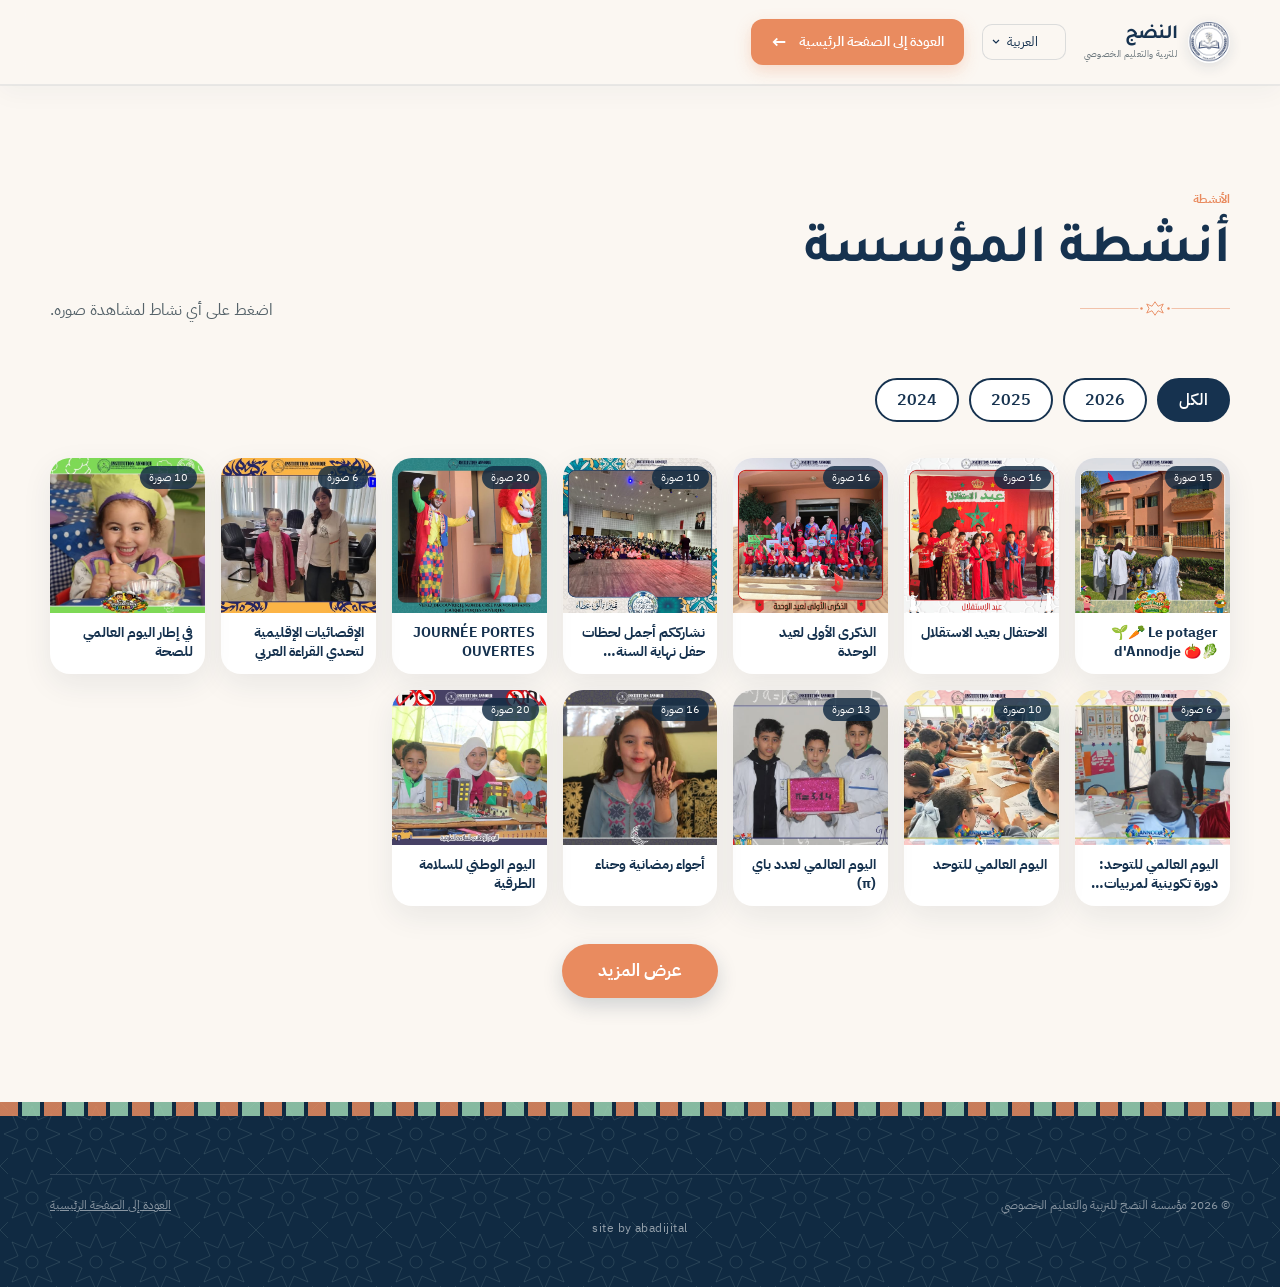
<file: activities.html>
<!doctype html>
<html lang="ar" dir="rtl">
  <head>
    <meta charset="UTF-8" />
    <meta name="viewport" content="width=device-width, initial-scale=1.0" />
    <meta name="theme-color" content="#16324f" />
    <meta name="description" content="جميع أنشطة مؤسسة النضج بالصور." />
    <title>أنشطة المؤسسة | مؤسسة النضج</title>
    <link rel="preconnect" href="https://fonts.googleapis.com" />
    <link rel="preconnect" href="https://fonts.gstatic.com" crossorigin />
    <link href="https://fonts.googleapis.com/css2?family=IBM+Plex+Sans+Arabic:wght@400;500;600;700&family=Tajawal:wght@400;500;700;800&display=swap" rel="stylesheet" />
    <link rel="stylesheet" href="/styles.css?v=9" />
    <link rel="stylesheet" href="/polish.css?v=9" />
  </head>
  <body>
    <header class="site-header" id="top">
      <div class="container nav-wrap">
        <a class="brand" href="/" aria-label="العودة إلى الصفحة الرئيسية">
          <img class="brand-logo" src="/1-logo.jpg?v=1" alt="شعار مؤسسة النضج للتربية والتعليم الخصوصي" />
          <span class="brand-copy"><strong>النضج</strong><small>للتربية والتعليم الخصوصي</small></span>
        </a>
        <select class="language-switcher" id="language-switcher" aria-label="اختيار اللغة"><option value="ar">العربية</option><option value="fr">Français</option><option value="en">English</option></select>
        <a class="nav-cta" href="/">العودة إلى الصفحة الرئيسية <span aria-hidden="true">←</span></a>
      </div>
    </header>
    <main>
      <section class="activities section-space activities--page" id="activities" aria-labelledby="activities-title">
        <div class="container">
          <div class="section-heading">
            <div><p class="overline">الأنشطة</p><h2 id="activities-title">أنشطة المؤسسة</h2></div>
            <p>اضغط على أي نشاط لمشاهدة صوره.</p>
          </div>
          <div class="activity-cards" id="activity-cards"></div>
        </div>
      </section>
    </main>
    <footer class="site-footer"><div class="container footer-bottom"><span>© 2026 مؤسسة النضج للتربية والتعليم الخصوصي</span><a href="/">العودة إلى الصفحة الرئيسية</a></div><div class="footer-credit" dir="ltr" style="text-align:center;font-size:.72rem;opacity:.55;letter-spacing:.04em;padding:.2rem 0 1.2rem">site by abadijital</div></footer>
    <div class="lightbox" id="lightbox" role="dialog" aria-modal="true" aria-label="معرض صور الأنشطة" hidden>
      <button class="lightbox__close" type="button" aria-label="إغلاق">×</button>
      <button class="lightbox__nav lightbox__nav--next" type="button" aria-label="الصورة التالية">‹</button>
      <figure><strong id="lightbox-title" class="lightbox__title" dir="auto"></strong><img id="lightbox-img" alt="" /><video id="lightbox-video" controls playsinline preload="metadata" hidden></video><figcaption id="lightbox-cap"></figcaption></figure>
      <button class="lightbox__nav lightbox__nav--prev" type="button" aria-label="الصورة السابقة">›</button>
    </div>
    <script src="/i18n-dict.js?v=20"></script>
    <script src="/i18n.js?v=1"></script>
    <script src="/activities-manual.js?v=1"></script>
    <script src="/activities-fb.js?v=1"></script>
    <script src="/activities.js?v=2"></script>
  </body>
</html>
</file>
<file: styles.css>
:root {
  --navy: #16324f;
  --navy-deep: #102a42;
  --ink: #1e2931;
  --muted: #6f7a7f;
  --paper: #fbf7f2;
  --paper-deep: #f2ece3;
  --mint: #ccebd8;
  --mint-deep: #9cd3b1;
  --orange: #e98b5f;
  --orange-soft: #f4cfba;
  --yellow: #e8bc59;
  --white: #ffffff;
  --line: rgba(22, 50, 79, .13);
  --shadow: 0 18px 50px rgba(22, 50, 79, .12);
  --radius-lg: 28px;
  --radius-md: 18px;
  --radius-sm: 10px;
  --container: 1180px;
}

* { box-sizing: border-box; }
html { scroll-behavior: smooth; }
body { margin: 0; color: var(--ink); background: var(--paper); font-family: "IBM Plex Sans Arabic", sans-serif; font-size: 16px; line-height: 1.75; overflow-x: hidden; }
a { color: inherit; text-decoration: none; }
button, input, textarea, select { font: inherit; }
button { cursor: pointer; }
.container { width: min(calc(100% - 64px), var(--container)); margin: 0 auto; }
.sr-only { position: absolute; width: 1px; height: 1px; padding: 0; margin: -1px; overflow: hidden; clip: rect(0,0,0,0); white-space: nowrap; border: 0; }

.announcement { background: var(--navy); color: rgba(255,255,255,.82); font-size: 12px; letter-spacing: .01em; }
.announcement__inner { display: flex; align-items: center; justify-content: center; gap: 10px; min-height: 36px; }
.announcement p { margin: 0; }
.announcement strong { color: var(--mint); font-weight: 600; }
.announcement a { color: var(--white); text-decoration: underline; text-underline-offset: 3px; margin-right: 10px; }
.announcement__dot { width: 6px; height: 6px; background: var(--orange); border-radius: 50%; animation: pulse 2s infinite; }

.site-header { position: relative; z-index: 20; background: rgba(251,247,242,.84); backdrop-filter: blur(12px); border-bottom: 1px solid rgba(22,50,79,.08); }
.nav-wrap { min-height: 84px; display: flex; align-items: center; gap: 34px; }
.brand { display: inline-flex; align-items: center; gap: 11px; direction: rtl; }
.brand-logo { width: 42px; height: 42px; object-fit: contain; border-radius: 50%; background: #fff; padding: 2px; box-shadow: 0 4px 14px rgba(22,50,79,.12); }
.brand--footer .brand-logo { width: 54px; height: 54px; padding: 3px; }
.brand-mark { width: 36px; height: 36px; background: var(--navy); border-radius: 11px 11px 11px 3px; display: inline-flex; align-items: flex-end; justify-content: center; gap: 3px; padding-bottom: 9px; transform: rotate(-5deg); }
.brand-mark span { display: block; width: 4px; border-radius: 4px; background: var(--mint); }
.brand-mark span:nth-child(1) { height: 9px; opacity: .75; }.brand-mark span:nth-child(2) { height: 16px; }.brand-mark span:nth-child(3) { height: 12px; background: var(--orange); }
.brand-copy { display: flex; flex-direction: column; line-height: 1.1; }.brand-copy strong { font-family: Tajawal, sans-serif; font-size: 20px; letter-spacing: -.04em; color: var(--navy); }.brand-copy small { color: var(--muted); font-size: 9px; letter-spacing: .04em; margin-top: 4px; }
.main-nav { display: flex; align-items: center; gap: 28px; margin-right: auto; font-size: 14px; color: #667078; }.main-nav a { position: relative; padding: 29px 0 26px; transition: color .2s; }.main-nav a::after { content: ""; position: absolute; bottom: 19px; right: 0; left: 100%; height: 2px; border-radius: 2px; background: var(--orange); transition: left .25s; }.main-nav a:hover, .main-nav a.active { color: var(--navy); }.main-nav a:hover::after, .main-nav a.active::after { left: 0; }
.nav-cta { display: inline-flex; align-items: center; gap: 12px; background: var(--orange); color: #fff; padding: 10px 17px; border-radius: 8px; font-size: 13px; transition: transform .2s, background .2s; }.nav-cta:hover { transform: translateY(-2px); background: #dc794e; }.nav-cta span, .button span, .arrow-link span { font-size: 18px; line-height: 1; }
.menu-toggle { display: none; border: 0; background: none; padding: 8px; }.menu-toggle span:not(.sr-only) { display: block; width: 22px; height: 2px; background: var(--navy); margin: 4px; border-radius: 4px; }

.hero { position: relative; min-height: 650px; overflow: hidden; background: var(--paper); }.section-grid { background-image: linear-gradient(90deg, rgba(22,50,79,.025) 1px, transparent 1px), linear-gradient(rgba(22,50,79,.025) 1px, transparent 1px); background-size: 74px 74px; }
.hero__layout { min-height: 650px; display: grid; grid-template-columns: .88fr 1.12fr; align-items: center; gap: 7%; direction: ltr; }.hero__content { direction: rtl; padding: 72px 0 82px; }.eyebrow, .overline { color: var(--orange); font-size: 12px; font-weight: 700; letter-spacing: .08em; }.eyebrow { display: flex; align-items: center; gap: 10px; margin-bottom: 19px; }.eyebrow-line { width: 25px; height: 2px; background: var(--orange); }
h1, h2, h3, p { margin-top: 0; }.hero h1 { color: var(--navy); font-family: Tajawal, sans-serif; font-size: clamp(52px, 6vw, 86px); line-height: 1.05; letter-spacing: -.075em; margin: 0 0 22px; font-weight: 800; }.hero h1 em, h2 em { color: var(--orange); font-style: normal; }.hero__lead { color: #677177; max-width: 410px; font-size: 16px; line-height: 2; margin-bottom: 28px; }.hero__actions { display: flex; align-items: center; gap: 26px; }.button { display: inline-flex; justify-content: center; align-items: center; gap: 22px; border: 0; border-radius: 8px; padding: 14px 20px; color: white; font-size: 13px; font-weight: 600; transition: transform .2s, box-shadow .2s, background .2s; }.button:hover { transform: translateY(-3px); box-shadow: 0 8px 22px rgba(22,50,79,.16); }.button--primary { background: var(--navy); }.button--primary:hover { background: var(--navy-deep); }.button--dark { background: var(--navy); padding-left: 23px; padding-right: 23px; }.text-link { display: inline-flex; align-items: center; gap: 8px; font-size: 13px; color: var(--navy); font-weight: 600; }.play-mark { width: 27px; height: 27px; display: inline-flex; justify-content: center; align-items: center; border: 1px solid var(--line); border-radius: 50%; color: var(--orange); font-size: 14px; transition: transform .2s; }.text-link:hover .play-mark { transform: rotate(-45deg); }.hero__proof { display: flex; align-items: center; gap: 13px; margin-top: 46px; padding-top: 20px; border-top: 1px solid var(--line); width: min(100%, 390px); }.avatar-stack { display: flex; direction: ltr; }.avatar-stack span { width: 30px; height: 30px; display: inline-flex; align-items: center; justify-content: center; border: 2px solid var(--paper); border-radius: 50%; color: var(--navy); background: var(--mint); font-size: 11px; font-weight: 700; margin-left: -8px; }.avatar-stack span:nth-child(2) { background: var(--orange-soft); }.avatar-stack span:nth-child(3) { background: #d8d0ed; }.avatar-stack span:last-child { background: var(--navy); color: #fff; }.hero__proof div:last-child { display: flex; flex-direction: column; line-height: 1.3; }.hero__proof strong { color: var(--navy); font-size: 14px; }.hero__proof span { color: var(--muted); font-size: 11px; margin-top: 3px; }
.hero__visual { position: relative; direction: rtl; padding: 62px 4px 61px 30px; }.hero-image-wrap { position: relative; isolation: isolate; }.hero-image-wrap::before { content: ""; position: absolute; z-index: -1; width: 160px; height: 160px; left: -43px; top: -44px; border: 1px solid var(--orange); border-radius: 50%; opacity: .7; }.hero-image-wrap::after { content: ""; position: absolute; z-index: -1; width: 82px; height: 82px; right: -26px; bottom: -35px; background: var(--yellow); border-radius: 50%; opacity: .8; }.hero-image-wrap img { display: block; width: 100%; aspect-ratio: 1.08/1; object-fit: cover; border-radius: 34px 5px 34px 34px; filter: saturate(.9); box-shadow: 0 20px 45px rgba(22,50,79,.18); }.image-shape { position: absolute; z-index: -1; }.image-shape--one { width: 44px; height: 44px; left: -22px; bottom: 32px; border: 4px solid var(--mint-deep); border-radius: 50%; }.image-shape--two { width: 22px; height: 22px; right: -22px; top: 23%; background: var(--orange); transform: rotate(45deg); }.hero-note { position: absolute; bottom: 23px; right: -26px; background: var(--white); box-shadow: var(--shadow); padding: 12px 16px 12px 18px; display: flex; align-items: center; gap: 11px; border-radius: 9px; }.hero-note__icon { display: inline-flex; justify-content: center; align-items: center; width: 31px; height: 31px; color: var(--navy); background: var(--mint); border-radius: 50%; }.hero-note span:last-child { display: flex; flex-direction: column; line-height: 1.25; }.hero-note strong { font-size: 12px; color: var(--navy); }.hero-note small { color: var(--muted); font-size: 10px; margin-top: 4px; }.floating-card { position: absolute; display: flex; align-items: center; gap: 10px; background: var(--white); padding: 10px 15px; border-radius: 9px; box-shadow: 0 12px 28px rgba(22,50,79,.11); }.floating-card--top { top: 106px; left: -42px; }.floating-card--bottom { bottom: 88px; left: -55px; }.floating-card > span:last-child { display: flex; flex-direction: column; line-height: 1.3; }.floating-card strong { color: var(--navy); font-size: 13px; }.floating-card small { color: var(--muted); font-size: 10px; margin-top: 3px; }.mini-icon { width: 29px; height: 29px; display: inline-flex; justify-content: center; align-items: center; border-radius: 8px; font-weight: 700; }.mini-icon--mint { color: #327e59; background: var(--mint); }.mini-icon--orange { color: #bd6040; background: var(--orange-soft); }.hero-scribble { position: absolute; bottom: 21px; right: 47%; width: 60px; height: 12px; border-bottom: 2px solid var(--orange); border-radius: 50%; transform: rotate(-5deg); opacity: .7; }

.signal-strip { color: var(--navy); background: var(--mint); overflow: hidden; }.signal-strip__inner { min-height: 76px; display: flex; justify-content: space-between; align-items: center; gap: 24px; white-space: nowrap; font-family: Tajawal, sans-serif; font-size: 16px; font-weight: 700; }.signal-strip i { color: var(--orange); font-style: normal; font-size: 19px; }
.section-space { padding: 125px 0; }.about { background: var(--paper); }.about__layout { display: grid; grid-template-columns: 110px 1fr 1.05fr; gap: 45px; align-items: start; }.section-kicker { display: flex; gap: 12px; align-items: center; color: var(--orange); font-size: 11px; font-weight: 700; writing-mode: vertical-rl; transform: rotate(180deg); }.section-kicker div { height: 50px; width: 1px; background: var(--orange); opacity: .55; }.section-kicker span:first-child { font-size: 13px; color: var(--navy); }.overline { margin-bottom: 13px; text-transform: uppercase; }.about h2, .section-heading h2, .method h2, .contact h2, .voices h2 { color: var(--navy); font-family: Tajawal, sans-serif; letter-spacing: -.06em; font-size: clamp(38px, 4.2vw, 61px); line-height: 1.15; margin: 0 0 21px; }.about__copy > p:not(.overline) { color: var(--muted); max-width: 430px; font-size: 15px; line-height: 2; }.arrow-link { display: inline-flex; align-items: center; gap: 16px; color: var(--navy); font-size: 13px; font-weight: 700; margin-top: 22px; border-bottom: 1px solid var(--orange); padding-bottom: 7px; }.arrow-link span { color: var(--orange); }.values-grid { display: grid; grid-template-columns: 1fr 1fr; gap: 14px; padding-top: 35px; }.value-card { position: relative; min-height: 170px; padding: 22px; border-radius: var(--radius-md); overflow: hidden; }.value-card--dark { grid-row: span 2; min-height: 355px; background: var(--navy); color: white; display: flex; flex-direction: column; justify-content: flex-end; }.value-card--mint { background: var(--mint); }.value-card--cream { background: var(--paper-deep); }.card-number { position: absolute; top: 17px; left: 19px; font-size: 11px; opacity: .55; }.value-icon { position: absolute; top: 20px; right: 20px; font-size: 28px; color: var(--orange); line-height: 1; }.value-card--dark .value-icon { color: var(--mint); }.value-card h3 { font-family: Tajawal, sans-serif; font-size: 20px; margin-bottom: 5px; }.value-card p { margin: 0; font-size: 12px; line-height: 1.8; opacity: .72; }.value-card--dark p { color: rgba(255,255,255,.75); }

.programs { background: var(--paper-deep); }.section-heading { display: flex; justify-content: space-between; align-items: end; gap: 40px; margin-bottom: 47px; }.section-heading > p { max-width: 325px; color: var(--muted); font-size: 14px; margin: 0 0 8px; line-height: 1.9; }.section-heading h2 { margin-bottom: 0; }.programs-grid { display: grid; grid-template-columns: repeat(3, 1fr); gap: 18px; }.program-card { position: relative; min-height: 386px; padding: 27px 27px 24px; display: flex; flex-direction: column; border-radius: var(--radius-md); overflow: hidden; transition: transform .25s, box-shadow .25s; }.program-card:hover { transform: translateY(-7px); box-shadow: var(--shadow); }.program-card--featured { background: var(--navy); color: white; }.program-card--blue { background: #dfe9e9; }.program-card--orange { background: var(--orange); color: white; }.program-card__top { display: flex; justify-content: space-between; align-items: start; }.program-tag { border: 1px solid currentColor; border-radius: 100px; padding: 3px 10px; font-size: 10px; opacity: .7; }.program-index { font-size: 12px; opacity: .54; }.program-icon { font-size: 43px; line-height: 1; margin: 33px 0 22px; color: var(--orange); }.program-card--blue .program-icon { color: var(--navy); }.program-card--orange .program-icon { color: #fff0cf; }.program-card h3 { font-family: Tajawal, sans-serif; font-size: 27px; margin: 0 0 9px; }.program-card p { font-size: 13px; line-height: 1.85; color: rgba(255,255,255,.72); max-width: 260px; }.program-card--blue p { color: #596b70; }.program-card--orange p { color: rgba(255,255,255,.82); }.program-meta { display: flex; gap: 8px; margin-top: auto; font-size: 10px; opacity: .7; }.program-card > a { position: absolute; left: 25px; bottom: 22px; width: 37px; height: 37px; display: flex; justify-content: center; align-items: center; background: rgba(255,255,255,.12); border-radius: 50%; font-size: 18px; transition: transform .2s, background .2s; }.program-card--blue > a { background: rgba(22,50,79,.08); }.program-card:hover > a { transform: translateX(-4px); background: var(--orange); color: #fff; }
.student-life { background: var(--paper); }.student-life__heading { margin-bottom: 53px; }.student-life__heading > p { max-width: 360px; }.student-life__layout { display: grid; grid-template-columns: .75fr 1.25fr; gap: 18px; align-items: stretch; }.life-feature { min-height: 520px; padding: 34px; background: var(--navy); color: white; border-radius: var(--radius-md); position: relative; overflow: hidden; display: flex; flex-direction: column; }.life-feature::after { content: ""; width: 270px; height: 270px; border: 1px solid rgba(204,235,216,.22); border-radius: 50%; position: absolute; left: -120px; bottom: -100px; }.life-feature__orb { width: 68px; height: 68px; background: var(--yellow); color: var(--navy); display: flex; align-items: center; justify-content: center; border-radius: 50%; margin-bottom: auto; position: relative; }.life-feature__orb::after { content: ""; width: 84px; height: 84px; position: absolute; border: 1px dashed var(--yellow); border-radius: 50%; opacity: .55; }.life-feature__orb span { font-size: 26px; }.life-feature__label { color: var(--mint); font-size: 11px; font-weight: 700; margin-top: 56px; }.life-feature h3 { font-family: Tajawal, sans-serif; font-size: 39px; line-height: 1.2; letter-spacing: -.05em; margin: 8px 0 15px; position: relative; z-index: 1; }.life-feature h3 em { color: var(--orange); font-style: normal; }.life-feature > p { color: rgba(255,255,255,.6); font-size: 13px; line-height: 1.9; max-width: 280px; margin-bottom: 40px; position: relative; z-index: 1; }.life-feature__footer { display: flex; justify-content: space-between; border-top: 1px solid rgba(255,255,255,.17); padding-top: 15px; color: rgba(255,255,255,.53); font-size: 10px; position: relative; z-index: 1; }.activity-grid { display: grid; grid-template-columns: 1fr 1fr; gap: 14px; }.activity-card { min-height: 253px; border-radius: var(--radius-md); padding: 23px; position: relative; overflow: hidden; transition: transform .23s, box-shadow .23s; }.activity-card:hover { transform: translateY(-5px); box-shadow: var(--shadow); }.activity-card--cream { background: var(--paper-deep); }.activity-card--mint { background: var(--mint); }.activity-card--orange { background: var(--orange); color: white; }.activity-card--blue { background: #dfe9e9; }.activity-card__number { position: absolute; top: 17px; left: 18px; color: var(--navy); opacity: .48; font-size: 11px; }.activity-card--orange .activity-card__number { color: white; }.activity-card__icon { display: block; font-size: 30px; line-height: 1; color: var(--orange); margin-bottom: 37px; }.activity-card--mint .activity-card__icon, .activity-card--blue .activity-card__icon { color: var(--navy); }.activity-card--orange .activity-card__icon { color: #ffe7ac; }.activity-card h3 { font-family: Tajawal, sans-serif; color: var(--navy); font-size: 20px; margin: 0 0 5px; }.activity-card--orange h3 { color: white; }.activity-card p { color: var(--muted); font-size: 11px; line-height: 1.8; max-width: 245px; margin: 0; }.activity-card--orange p { color: rgba(255,255,255,.76); }.activity-card__tag { position: absolute; bottom: 19px; right: 23px; color: var(--navy); font-size: 10px; opacity: .58; }.activity-card--orange .activity-card__tag { color: white; }.life-ribbon { display: flex; align-items: center; justify-content: space-between; gap: 16px; margin-top: 18px; padding: 17px 22px; border: 1px solid var(--line); border-radius: var(--radius-sm); color: var(--navy); font-size: 12px; }.life-ribbon i { color: var(--orange); font-style: normal; }.life-ribbon a { margin-right: auto; color: var(--orange); font-weight: 700; }.life-ribbon b { font-size: 18px; font-weight: 400; margin-right: 7px; }
.goals-values { background: var(--navy-deep); color: white; position: relative; overflow: hidden; }.goals-values::before { content: "✦"; position: absolute; left: 4%; top: -82px; color: rgba(204,235,216,.08); font-size: 260px; }.goals-values__heading { display: grid; grid-template-columns: 110px 1fr .8fr; gap: 45px; align-items: end; position: relative; z-index: 1; }.goals-values .section-kicker { color: var(--mint); }.goals-values .section-kicker span:first-child { color: var(--mint); }.goals-values .section-kicker div { background: var(--mint); }.goals-values .overline { color: var(--mint); }.goals-values h2 { color: white; }.goals-values__heading > p:last-child { color: rgba(255,255,255,.62); font-size: 14px; line-height: 2; max-width: 330px; margin: 0 0 6px; }.goals-values__body { display: grid; grid-template-columns: 1fr 1.1fr; gap: 9%; margin-top: 67px; position: relative; z-index: 1; }.goals-list__label { color: var(--orange); font-size: 12px; font-weight: 700; margin: 0 0 14px; }.goal-item { display: grid; grid-template-columns: 35px 1fr 28px; gap: 15px; align-items: start; border-top: 1px solid rgba(255,255,255,.14); padding: 19px 0 17px; }.goal-item > span { color: var(--mint); font-size: 11px; padding-top: 4px; }.goal-item h3 { color: white; font-family: Tajawal, sans-serif; font-size: 19px; margin: 0 0 3px; }.goal-item p { color: rgba(255,255,255,.57); font-size: 11px; line-height: 1.75; margin: 0; }.goal-item b { display: inline-flex; justify-content: center; align-items: center; color: var(--orange); font-size: 19px; font-weight: 400; padding-top: 1px; }.core-values__grid { display: grid; grid-template-columns: 1fr 1fr; gap: 12px; }.core-value { min-height: 155px; border-radius: 14px; padding: 19px 20px; color: var(--navy); position: relative; overflow: hidden; transition: transform .2s; }.core-value:hover { transform: translateY(-4px); }.core-value__icon { display: block; font-size: 26px; line-height: 1; margin-bottom: 23px; }.core-value h3 { font-family: Tajawal, sans-serif; font-size: 20px; margin: 0 0 3px; }.core-value p { font-size: 11px; line-height: 1.7; margin: 0; opacity: .72; }.core-value--navy { background: #274867; color: white; }.core-value--navy .core-value__icon { color: var(--mint); }.core-value--orange { background: var(--orange); color: white; }.core-value--orange .core-value__icon { color: #ffe4b3; }.core-value--mint { background: var(--mint); }.core-value--paper { background: var(--paper); }
.campus { background: var(--paper-deep); overflow: hidden; }.campus__layout { display: grid; grid-template-columns: 1.13fr .87fr; gap: 9%; align-items: center; }.campus__visual { position: relative; padding: 19px 0 41px 25px; }.campus__visual::before { content: ""; position: absolute; width: 170px; height: 170px; border: 1px dashed var(--orange); border-radius: 50%; top: -42px; right: -49px; opacity: .6; }.campus__visual::after { content: ""; position: absolute; width: 44px; height: 44px; background: var(--mint); border-radius: 50%; bottom: 8px; left: -10px; }.campus__frame { position: relative; overflow: hidden; border-radius: 6px 30px 30px 30px; box-shadow: 18px 18px 0 var(--navy); background: var(--paper); transform: rotate(-1deg); }.campus__frame img { display: block; width: 100%; aspect-ratio: 1.78 / 1; object-fit: cover; filter: saturate(.92) contrast(.98); }.campus__frame::after { content: ""; position: absolute; inset: 0; background: linear-gradient(125deg, rgba(22,50,79,.12), transparent 40%, rgba(233,139,95,.12)); pointer-events: none; }.campus__label { position: absolute; top: 18px; right: 18px; z-index: 2; background: var(--white); color: var(--navy); border-radius: 100px; padding: 6px 12px; font-size: 10px; box-shadow: 0 7px 15px rgba(22,50,79,.12); }.campus__sun { position: absolute; z-index: 2; left: 26px; top: 23px; width: 34px; height: 34px; display: flex; align-items: center; justify-content: center; background: var(--yellow); color: var(--navy); border-radius: 50%; font-size: 17px; }.campus__caption { position: absolute; bottom: 0; left: 0; z-index: 3; background: var(--mint); border-radius: 7px; display: flex; align-items: center; gap: 10px; padding: 11px 14px; box-shadow: 0 10px 24px rgba(22,50,79,.13); }.campus__pin { width: 28px; height: 28px; display: flex; align-items: center; justify-content: center; background: var(--orange); color: white; border-radius: 50%; font-size: 17px; }.campus__caption > span:last-child { display: flex; flex-direction: column; line-height: 1.3; }.campus__caption strong { color: var(--navy); font-size: 11px; }.campus__caption small { color: #4e6d64; font-size: 9px; margin-top: 3px; }.campus__copy { padding-top: 9px; }.campus__copy .section-kicker { margin-bottom: 55px; }.campus__copy > p:not(.overline) { color: var(--muted); font-size: 14px; line-height: 2; max-width: 390px; }.campus__facts { display: flex; gap: 28px; margin: 29px 0 3px; }.campus__facts span { display: flex; align-items: center; gap: 8px; }.campus__facts strong { color: var(--orange); font-family: Tajawal, sans-serif; font-size: 23px; }.campus__facts small { color: var(--muted); font-size: 10px; line-height: 1.35; }.campus__copy .arrow-link { margin-top: 22px; }

.method { background: var(--paper); }.method__layout { display: grid; grid-template-columns: .75fr 1.25fr; gap: 14%; align-items: start; }.method__intro .section-kicker { margin-bottom: 56px; }.method__intro > p:not(.overline) { max-width: 360px; color: var(--muted); font-size: 14px; line-height: 2; margin-bottom: 29px; }.steps { padding-top: 22px; }.step { display: grid; grid-template-columns: 45px 1px 1fr 40px; gap: 21px; align-items: start; padding: 0 0 34px; min-height: 130px; }.step__number { color: var(--orange); font-size: 12px; font-weight: 700; padding-top: 4px; }.step__line { width: 1px; height: 100%; min-height: 88px; background: var(--line); position: relative; }.step__line::after { content: ""; position: absolute; top: 1px; left: -3px; width: 7px; height: 7px; border-radius: 50%; background: var(--orange); }.step:last-child .step__line { background: linear-gradient(var(--line) 18%, transparent 18%); }.step h3 { color: var(--navy); font-family: Tajawal, sans-serif; font-size: 24px; margin: 0 0 5px; }.step p { color: var(--muted); font-size: 13px; line-height: 1.9; margin: 0; max-width: 390px; }.step__symbol { color: var(--mint-deep); font-size: 27px; padding-top: 1px; text-align: left; }
.stats-band { background: var(--navy); color: white; position: relative; overflow: hidden; }.stats-band::after { content: "✦"; position: absolute; left: 8%; top: -50px; color: rgba(204,235,216,.1); font-size: 170px; }.stats-grid { min-height: 190px; display: grid; grid-template-columns: repeat(4, 1fr); align-items: center; text-align: center; direction: rtl; }.stats-grid > div { position: relative; padding: 0 20px; }.stats-grid > div + div::before { content: ""; position: absolute; right: 0; top: 12px; height: 55px; width: 1px; background: rgba(255,255,255,.15); }.stats-grid strong { display: block; color: var(--mint); font-family: Tajawal, sans-serif; font-size: 44px; letter-spacing: -.04em; line-height: 1; }.stats-grid strong::after { content: "+"; font-family: inherit; font-size: 25px; margin-right: 2px; }.stats-grid > div:last-child strong::after { content: "%"; }.stats-grid span { display: block; color: rgba(255,255,255,.6); font-size: 11px; margin-top: 10px; }

.voices { background: var(--paper-deep); }.section-heading--voices { align-items: center; margin-bottom: 42px; }.quote-mark { font-family: Georgia, serif; font-size: 130px; line-height: .6; color: var(--orange); opacity: .7; direction: ltr; }.testimonials-grid { display: grid; grid-template-columns: 1.5fr 1fr 1fr; gap: 17px; }.testimonial { min-height: 300px; background: white; padding: 24px; border-radius: var(--radius-md); display: flex; flex-direction: column; }.testimonial--large { background: var(--navy); color: white; min-height: 340px; padding: 30px; }.testimonial__top { display: flex; justify-content: space-between; align-items: center; }.quote-mini { font-family: Georgia, serif; color: var(--orange); font-size: 43px; height: 34px; line-height: 1; }.stars { color: var(--yellow); font-size: 12px; letter-spacing: 2px; direction: ltr; }.testimonial blockquote { font-family: Tajawal, sans-serif; font-size: 18px; line-height: 1.85; margin: 32px 0 auto; }.testimonial--large blockquote { font-size: 23px; max-width: 620px; }.person { display: flex; gap: 10px; align-items: center; margin-top: 28px; }.person-avatar { width: 35px; height: 35px; border-radius: 50%; display: inline-flex; align-items: center; justify-content: center; color: var(--navy); font-size: 13px; font-weight: 700; }.person-avatar--peach { background: var(--orange-soft); }.person-avatar--mint { background: var(--mint); }.person-avatar--lavender { background: #d8d0ed; }.person div { display: flex; flex-direction: column; line-height: 1.25; }.person strong { font-size: 12px; }.person span:last-child { color: var(--muted); font-size: 10px; margin-top: 4px; }.testimonial--large .person span:last-child { color: rgba(255,255,255,.58); }

.contact { background: var(--paper); padding-bottom: 115px; }.contact-panel { background: var(--mint); border-radius: var(--radius-lg); display: grid; grid-template-columns: .88fr 1.12fr; gap: 8%; padding: 72px 76px 70px; position: relative; overflow: hidden; }.contact-panel::before { content: ""; width: 430px; height: 430px; border: 1px solid rgba(22,50,79,.08); border-radius: 50%; position: absolute; left: -210px; bottom: -245px; }.contact-panel::after { content: ""; width: 210px; height: 210px; background: rgba(255,255,255,.27); border-radius: 50%; position: absolute; right: 41%; top: -125px; }.contact__intro { position: relative; z-index: 1; }.contact__intro h2 { font-size: clamp(38px, 4vw, 58px); }.contact__intro > p:not(.overline) { color: #4e6d64; font-size: 14px; line-height: 1.95; max-width: 350px; }.contact-orbit { width: 58px; height: 58px; display: flex; align-items: center; justify-content: center; color: var(--navy); background: var(--yellow); border-radius: 50%; margin-bottom: 31px; position: relative; }.contact-orbit::after { content: ""; position: absolute; width: 76px; height: 76px; border: 1px dashed var(--navy); border-radius: 50%; opacity: .35; }.contact-details { display: flex; flex-direction: column; gap: 4px; margin-top: 32px; font-size: 13px; color: var(--navy); }.contact-details a:hover { text-decoration: underline; }.contact-form { position: relative; z-index: 1; background: rgba(255,255,255,.65); border-radius: var(--radius-md); padding: 26px 27px 27px; }.form-heading { display: flex; justify-content: space-between; align-items: baseline; gap: 15px; color: var(--navy); font-size: 16px; font-weight: 700; margin-bottom: 22px; }.form-heading small { color: var(--muted); font-size: 10px; font-weight: 400; }.contact-form label { display: flex; flex-direction: column; gap: 7px; color: var(--navy); font-size: 11px; font-weight: 600; margin-bottom: 14px; }.contact-form input, .contact-form textarea, .contact-form select { width: 100%; border: 1px solid rgba(22,50,79,.12); background: rgba(255,255,255,.72); color: var(--ink); border-radius: 7px; outline: none; padding: 10px 12px; font-size: 12px; font-weight: 400; transition: border-color .2s, background .2s, box-shadow .2s; }.contact-form input::placeholder, .contact-form textarea::placeholder { color: #a2aaa9; }.contact-form textarea { resize: vertical; min-height: 72px; }.contact-form input:focus, .contact-form textarea:focus, .contact-form select:focus { border-color: var(--orange); background: #fff; box-shadow: 0 0 0 3px rgba(233,139,95,.12); }.form-row { display: grid; grid-template-columns: 1fr 1fr; gap: 13px; }.button--full { width: 100%; margin-top: 3px; }.form-status { margin: 11px 0 0; color: #2d7656; text-align: center; font-size: 11px; min-height: 18px; }

.site-footer { background: var(--navy-deep); color: white; padding: 57px 0 24px; }.footer-grid { display: grid; grid-template-columns: 1.4fr .75fr 1.25fr .65fr; gap: 40px; padding-bottom: 48px; }.brand--footer .brand-copy strong { color: white; }.brand--footer .brand-copy small { color: rgba(255,255,255,.48); }.footer-brand p { color: rgba(255,255,255,.56); font-size: 12px; line-height: 1.9; margin: 20px 0 0; }.footer-links, .footer-social { display: flex; flex-direction: column; align-items: flex-start; gap: 7px; font-size: 11px; }.footer-links > span:first-child, .footer-social > span { color: var(--mint); font-weight: 700; font-size: 12px; margin-bottom: 7px; }.footer-links a, .footer-links span:last-child { color: rgba(255,255,255,.56); }.footer-links a:hover { color: white; }.footer-social div { display: flex; gap: 7px; direction: ltr; }.footer-social a { display: flex; align-items: center; justify-content: center; width: 30px; height: 30px; border: 1px solid rgba(255,255,255,.2); color: white; border-radius: 50%; font-size: 10px; }.footer-social a:hover { background: var(--orange); border-color: var(--orange); }.footer-bottom { padding-top: 20px; border-top: 1px solid rgba(255,255,255,.12); display: flex; justify-content: space-between; color: rgba(255,255,255,.38); font-size: 10px; }

.reveal { opacity: 0; transform: translateY(18px); transition: opacity .65s ease, transform .65s ease; }.reveal--delay-short { transition-delay: .1s; }.reveal--delay { transition-delay: .18s; }.reveal.is-visible { opacity: 1; transform: translateY(0); }
@keyframes pulse { 0%,100% { box-shadow: 0 0 0 0 rgba(233,139,95,.5); } 50% { box-shadow: 0 0 0 5px rgba(233,139,95,0); } }
@media (max-width: 980px) { .container { width: min(calc(100% - 42px), var(--container)); }.nav-wrap { gap: 20px; }.main-nav { gap: 17px; }.nav-cta { padding: 9px 12px; }.hero__layout { gap: 3%; }.hero__visual { padding-left: 16px; }.floating-card--top { left: -18px; }.floating-card--bottom { left: -26px; }.about__layout { grid-template-columns: 75px 1fr 1fr; gap: 25px; }.contact-panel { padding: 60px 48px; gap: 5%; }.footer-grid { grid-template-columns: 1.3fr .75fr 1.25fr; }.footer-social { grid-column: 2 / 4; flex-direction: row; align-items: center; gap: 20px; } }
@media (max-width: 700px) { .container { width: min(calc(100% - 32px), var(--container)); }.announcement__inner { min-height: 42px; text-align: center; line-height: 1.35; gap: 6px; }.announcement a { margin-right: 3px; }.site-header { position: sticky; top: 0; }.nav-wrap { min-height: 70px; justify-content: space-between; }.menu-toggle { display: block; }.main-nav { display: none; position: absolute; top: 70px; right: 16px; left: 16px; padding: 12px 18px 17px; flex-direction: column; align-items: stretch; gap: 0; background: var(--paper); box-shadow: var(--shadow); border-radius: 0 0 12px 12px; }.main-nav.is-open { display: flex; }.main-nav a { padding: 10px 0; }.main-nav a::after { display: none; }.nav-cta { display: none; }.hero__layout { display: flex; flex-direction: column; min-height: auto; gap: 0; }.hero__content { padding: 75px 0 38px; }.hero h1 { font-size: clamp(48px, 15vw, 72px); }.hero__lead { font-size: 14px; }.hero__actions { gap: 17px; flex-wrap: wrap; }.hero__proof { margin-top: 35px; }.hero__visual { width: 100%; padding: 26px 22px 68px 22px; }.hero-image-wrap img { aspect-ratio: 1.15 / 1; border-radius: 23px 3px 23px 23px; }.floating-card--top { top: 45px; left: -5px; }.floating-card--bottom { bottom: 92px; left: -2px; }.hero-note { right: -5px; bottom: 29px; }.signal-strip__inner { min-height: 62px; justify-content: flex-start; gap: 20px; font-size: 14px; overflow: hidden; }.signal-strip__inner span:nth-last-child(-n+2), .signal-strip__inner i:nth-last-child(-n+2) { display: none; }.section-space { padding: 82px 0; }.about__layout { display: block; }.section-kicker { writing-mode: horizontal-tb; transform: none; justify-content: flex-start; margin-bottom: 32px; }.section-kicker div { height: 1px; width: 42px; }.about__copy h2, .method h2, .contact h2 { font-size: 44px; }.about__copy > p:not(.overline) { font-size: 14px; }.values-grid { margin-top: 47px; padding-top: 0; grid-template-columns: 1fr 1fr; }.value-card--dark { grid-row: span 2; min-height: 310px; }.value-card { min-height: 145px; padding: 17px; }.value-card h3 { font-size: 17px; }.value-card p { font-size: 11px; }.section-heading { display: block; margin-bottom: 31px; }.section-heading > p { margin-top: 16px; font-size: 13px; }.programs-grid { grid-template-columns: 1fr; gap: 13px; }.program-card { min-height: 340px; }.method__layout { display: block; }.method__intro .section-kicker { margin-bottom: 35px; }.steps { padding-top: 57px; }.stats-grid { min-height: 230px; grid-template-columns: 1fr 1fr; row-gap: 25px; padding: 32px 0; }.stats-grid > div { padding: 4px 10px; }.stats-grid > div:nth-child(odd)::before { display: none; }.stats-grid strong { font-size: 35px; }.testimonials-grid { grid-template-columns: 1fr; gap: 13px; }.testimonial, .testimonial--large { min-height: 270px; }.testimonial--large blockquote { font-size: 20px; }.section-heading--voices { display: flex; }.quote-mark { font-size: 92px; }.contact-panel { display: block; padding: 44px 22px 22px; }.contact__intro { padding-bottom: 36px; }.contact-form { padding: 21px 17px 19px; }.form-row { display: block; }.footer-grid { grid-template-columns: 1fr 1fr; gap: 38px 18px; }.footer-brand { grid-column: 1 / 3; }.footer-social { grid-column: 1 / 3; }.footer-bottom { display: block; line-height: 2; }.footer-bottom span { display: block; } }
@media (prefers-reduced-motion: reduce) { *, *::before, *::after { scroll-behavior: auto !important; animation-duration: .01ms !important; transition-duration: .01ms !important; } .reveal { opacity: 1; transform: none; } }
@media (max-width: 980px) { .goals-values__heading { grid-template-columns: 75px 1fr 1fr; gap: 25px; } .goals-values__body { gap: 5%; } }
@media (max-width: 700px) { .goals-values__heading { display: block; }.goals-values__heading .section-kicker { margin-bottom: 32px; }.goals-values__heading > p:last-child { margin-top: 17px; font-size: 13px; }.goals-values__body { display: block; margin-top: 47px; }.core-values { margin-top: 48px; }.core-value { min-height: 145px; padding: 17px; }.core-value__icon { margin-bottom: 19px; }.goal-item { grid-template-columns: 27px 1fr 24px; gap: 10px; } }
@media (max-width: 980px) { .student-life__layout { gap: 14px; }.life-feature { padding: 27px; }.life-feature h3 { font-size: 32px; }.activity-card { padding: 19px; }.activity-card__tag { right: 19px; } }
@media (max-width: 700px) { .student-life__heading { display: block; }.student-life__heading > p { margin-top: 17px; }.student-life__layout { display: block; }.life-feature { min-height: 410px; padding: 25px; }.life-feature__label { margin-top: 40px; }.life-feature h3 { font-size: 35px; }.activity-grid { margin-top: 13px; gap: 10px; }.activity-card { min-height: 235px; padding: 17px; }.activity-card__icon { margin-bottom: 28px; }.activity-card h3 { font-size: 17px; }.activity-card p { font-size: 10px; }.activity-card__tag { bottom: 15px; right: 17px; font-size: 9px; }.life-ribbon { justify-content: flex-start; flex-wrap: wrap; gap: 10px 13px; font-size: 10px; }.life-ribbon i:nth-of-type(2), .life-ribbon span:nth-of-type(2), .life-ribbon span:nth-of-type(3) { display: none; }.life-ribbon a { flex-basis: 100%; margin-right: 0; margin-top: 5px; } }

/* Contact page */
.contact-hero { background-color: var(--paper); }.contact-hero__inner { min-height: 390px; display: flex; align-items: center; justify-content: space-between; gap: 60px; }.contact-hero__copy { padding: 65px 0 58px; }.contact-hero h1 { color: var(--navy); font-family: Tajawal, sans-serif; font-size: clamp(54px, 6vw, 78px); line-height: 1.06; letter-spacing: -.07em; margin: 0 0 19px; }.contact-hero h1 em { color: var(--orange); font-style: normal; }.contact-hero__copy > p { color: var(--muted); max-width: 450px; font-size: 15px; line-height: 2; margin-bottom: 25px; }.contact-hero__meta { display: flex; gap: 15px; align-items: center; color: var(--navy); font-size: 11px; }.contact-hero__meta span:nth-child(2) { color: var(--orange); }.contact-hero__stamp { width: 190px; height: 190px; border: 1px dashed var(--orange); border-radius: 50%; display: flex; flex-direction: column; align-items: center; justify-content: center; text-align: center; color: var(--navy); transform: rotate(8deg); position: relative; margin-left: 10%; }.contact-hero__stamp::before { content: ""; position: absolute; inset: 10px; border: 1px solid rgba(22,50,79,.12); border-radius: 50%; }.contact-hero__stamp span { color: var(--orange); font-size: 24px; line-height: 1; margin-bottom: 10px; }.contact-hero__stamp strong { font-family: Tajawal, sans-serif; font-size: 19px; line-height: 1.35; }.contact-hero__stamp small { color: var(--muted); font-size: 9px; margin-top: 12px; }
.contact-main { background: var(--paper-deep); }.contact-main__layout { display: grid; grid-template-columns: 1.1fr .9fr; gap: 8%; align-items: start; }.contact-form--page { padding: 31px 32px 29px; background: white; box-shadow: 0 17px 40px rgba(22,50,79,.08); }.contact-form--page .form-heading { font-family: Tajawal, sans-serif; font-size: 21px; margin-bottom: 26px; }.contact-aside { padding-top: 17px; }.contact-aside__block h2, .map-heading h2, .sitemap-box h2 { color: var(--navy); font-family: Tajawal, sans-serif; font-size: clamp(38px, 4vw, 56px); line-height: 1.13; letter-spacing: -.06em; margin: 0 0 17px; }.contact-aside__block h2 em, .map-heading h2 em, .sitemap-box h2 em { color: var(--orange); font-style: normal; }.contact-aside__block > p:not(.overline) { color: var(--muted); max-width: 340px; font-size: 13px; line-height: 1.95; }.direct-links { display: flex; flex-direction: column; gap: 15px; border-top: 1px solid var(--line); margin-top: 27px; padding-top: 21px; }.direct-links a { display: flex; flex-direction: column; gap: 1px; }.direct-links span { color: var(--orange); font-size: 10px; }.direct-links strong { color: var(--navy); font-size: 13px; font-weight: 600; }.direct-links a:hover strong { text-decoration: underline; text-underline-offset: 4px; }.office-hours { margin-top: 35px; padding: 16px 18px; background: var(--mint); border-radius: var(--radius-sm); display: grid; grid-template-columns: 1fr 1fr; gap: 3px 10px; font-size: 11px; color: var(--navy); }.office-hours span { grid-column: 1 / 3; color: #4e6d64; font-size: 10px; }.office-hours strong { font-size: 12px; }.office-hours small { font-size: 10px; text-align: left; color: #4e6d64; }
.map-section { background: var(--paper); }.map-heading { display: flex; justify-content: space-between; align-items: end; gap: 40px; margin-bottom: 36px; }.map-heading > p { max-width: 330px; color: var(--muted); font-size: 13px; line-height: 1.95; margin: 0 0 7px; }.map-card { background: var(--paper-deep); padding: 13px; border-radius: var(--radius-md); }.map-frame { height: 390px; position: relative; overflow: hidden; border-radius: 12px; background: #dfe9e9; }.map-open { position: absolute; bottom: 16px; left: 16px; background: white; color: var(--navy); padding: 8px 12px; border-radius: 6px; font-size: 10px; box-shadow: 0 6px 18px rgba(22,50,79,.13); }.map-open:hover { color: var(--orange); }.map-note { display: flex; align-items: center; gap: 12px; padding: 16px 7px 3px; }.map-pin { width: 33px; height: 33px; background: var(--orange); color: white; border-radius: 50%; display: inline-flex; align-items: center; justify-content: center; font-size: 20px; }.map-note p { display: flex; flex-direction: column; margin: 0; line-height: 1.35; }.map-note strong { color: var(--navy); font-size: 13px; }.map-note p span { color: var(--muted); font-size: 10px; margin-top: 3px; }.map-note__mark { color: var(--orange); margin-right: auto; font-size: 22px; }
.sitemap-section { background: var(--paper-deep); }.sitemap-box { display: grid; grid-template-columns: 1fr 1.5fr; gap: 12%; align-items: start; padding: 51px 57px; background: var(--mint); border-radius: var(--radius-lg); }.sitemap-links { display: grid; grid-template-columns: repeat(3, 1fr); gap: 26px; padding-top: 13px; }.sitemap-links div { display: flex; flex-direction: column; gap: 8px; }.sitemap-links span { color: var(--navy); font-size: 12px; font-weight: 700; margin-bottom: 5px; }.sitemap-links a { color: #4e6d64; font-size: 11px; }.sitemap-links a:hover { color: var(--orange); }
@media (max-width: 980px) { .contact-hero__stamp { margin-left: 0; }.contact-main__layout { gap: 5%; }.sitemap-box { gap: 7%; padding: 43px; } }
@media (max-width: 700px) { .contact-hero__inner { min-height: 410px; display: block; }.contact-hero__copy { padding: 68px 0 20px; }.contact-hero h1 { font-size: 54px; }.contact-hero__copy > p { font-size: 13px; }.contact-hero__stamp { width: 120px; height: 120px; margin: 23px 0 0 auto; }.contact-hero__stamp strong { font-size: 13px; }.contact-hero__stamp span { font-size: 17px; margin-bottom: 5px; }.contact-hero__stamp small { font-size: 7px; margin-top: 6px; }.contact-main__layout { display: flex; flex-direction: column-reverse; gap: 45px; }.contact-aside { padding-top: 0; }.contact-aside__block h2, .map-heading h2, .sitemap-box h2 { font-size: 43px; }.contact-form--page { padding: 22px 17px 20px; }.map-heading { display: block; }.map-heading > p { margin-top: 16px; }.map-frame { height: 285px; }.sitemap-box { display: block; padding: 32px 22px; }.sitemap-links { grid-template-columns: 1fr 1fr; gap: 29px 20px; margin-top: 31px; }.sitemap-links div:last-child { grid-column: 1 / 3; } }
.map-visual { position: relative; width: 100%; height: 100%; overflow: hidden; background-color: #dfe9e9; background-image: linear-gradient(25deg, transparent 48%, rgba(255,255,255,.8) 49%, rgba(255,255,255,.8) 51%, transparent 52%), linear-gradient(125deg, transparent 48%, rgba(255,255,255,.75) 49%, rgba(255,255,255,.75) 51%, transparent 52%), radial-gradient(circle at 18% 30%, rgba(204,235,216,.8), transparent 25%), radial-gradient(circle at 82% 72%, rgba(244,207,186,.7), transparent 30%); background-size: 160px 140px, 180px 170px, 100% 100%, 100% 100%; }.map-visual::before, .map-visual::after { content: ""; position: absolute; border: 7px solid rgba(255,255,255,.75); border-left-color: transparent; border-right-color: transparent; border-radius: 50%; transform: rotate(24deg); }.map-visual::before { width: 54%; height: 60%; top: 7%; right: 4%; }.map-visual::after { width: 37%; height: 80%; bottom: -24%; left: 10%; transform: rotate(-38deg); }.map-road { position: absolute; display: block; height: 2px; background: rgba(22,50,79,.18); transform-origin: right center; z-index: 1; }.map-road--one { width: 80%; right: -4%; top: 46%; transform: rotate(-15deg); }.map-road--two { width: 64%; right: 16%; top: 67%; transform: rotate(27deg); }.map-road--three { width: 55%; right: 2%; top: 23%; transform: rotate(61deg); }.map-road--four { width: 48%; left: -2%; top: 64%; transform: rotate(-47deg); }.map-district { position: absolute; z-index: 1; color: rgba(22,50,79,.46); font-size: 12px; }.map-district--one { top: 20%; right: 15%; }.map-district--two { bottom: 20%; left: 20%; }.map-district--three { top: 67%; right: 35%; font-size: 10px; }.map-marker { position: absolute; z-index: 3; right: 48%; top: 43%; display: flex; flex-direction: column; align-items: center; transform: translate(50%,-50%); }.map-marker::after { content: ""; position: absolute; z-index: -1; width: 74px; height: 74px; border: 1px dashed var(--orange); border-radius: 50%; animation: pulse-map 2.4s ease-in-out infinite; }.map-marker > span { width: 41px; height: 41px; display: inline-flex; align-items: center; justify-content: center; background: var(--orange); color: white; border: 4px solid rgba(255,255,255,.8); border-radius: 50%; font-size: 19px; box-shadow: 0 7px 16px rgba(22,50,79,.2); }.map-marker strong { margin-top: 8px; color: var(--navy); font-family: Tajawal, sans-serif; font-size: 19px; }.map-marker small { color: var(--muted); font-size: 10px; margin-top: 1px; }.map-compass { position: absolute; left: 20px; top: 18px; width: 29px; height: 29px; display: flex; align-items: center; justify-content: center; border: 1px solid rgba(22,50,79,.25); border-radius: 50%; color: var(--navy); font-size: 10px; font-weight: 700; z-index: 2; }
@keyframes pulse-map { 0%,100% { transform: scale(.9); opacity: .45; } 50% { transform: scale(1.13); opacity: .9; } }
@media (max-width: 980px) { .campus__layout { gap: 5%; }.campus__visual { padding-left: 14px; }.campus__copy .section-kicker { margin-bottom: 38px; } }
@media (max-width: 700px) { .campus__layout { display: flex; flex-direction: column; gap: 45px; }.campus__visual { width: 100%; padding: 16px 10px 38px 16px; }.campus__frame { box-shadow: 10px 10px 0 var(--navy); }.campus__label { top: 12px; right: 12px; font-size: 9px; }.campus__sun { left: 18px; top: 17px; width: 29px; height: 29px; }.campus__caption { left: 0; bottom: 0; }.campus__copy { width: 100%; }.campus__copy .section-kicker { margin-bottom: 32px; }.campus__copy > p:not(.overline) { font-size: 13px; }.campus__facts { gap: 17px; } }
.language-switcher { appearance: none; -webkit-appearance: none; border: 1px solid rgba(22,50,79,.14); background: transparent url("data:image/svg+xml,%3Csvg xmlns='http://www.w3.org/2000/svg' width='10' height='10' viewBox='0 0 10 10'%3E%3Cpath d='m2 3 3 3 3-3' fill='none' stroke='%2316324f' stroke-width='1.2'/%3E%3C/svg%3E") no-repeat left 8px center; color: var(--navy); border-radius: 6px; padding: 6px 9px 6px 24px; font-size: 10px; cursor: pointer; direction: ltr; min-width: 84px; }.language-switcher:focus { outline: 2px solid rgba(233,139,95,.35); outline-offset: 2px; }.language-switcher option { color: var(--navy); background: var(--paper); }
@media (max-width: 980px) { .language-switcher { min-width: 76px; } }
@media (max-width: 700px) { .language-switcher { margin-right: auto; margin-left: 8px; min-width: 70px; padding-left: 20px; }.language-switcher + .nav-cta { display: none; } }

/* LTR language polish */
html[dir="ltr"] body { text-align: left; }
.lang-ltr .hero__content, .lang-ltr .hero__visual, .lang-ltr .contact-hero__copy { direction: ltr; }
.lang-ltr .hero__content { text-align: left; }
.lang-ltr .hero__content .eyebrow { justify-content: flex-start; }
.lang-ltr .hero__actions { justify-content: flex-start; }
.lang-ltr .hero__stats { direction: ltr; }
.lang-ltr .main-nav { margin-right: 0; margin-left: auto; }
.lang-ltr .main-nav__list { direction: ltr; }
.lang-ltr .section-heading, .lang-ltr .campus__copy, .lang-ltr .goals-values__copy, .lang-ltr .student-life__copy, .lang-ltr .method__copy, .lang-ltr .contact-aside { text-align: left; }
.lang-ltr .language-switcher { direction: ltr; background-position: right 8px center; padding-left: 9px; padding-right: 24px; }
@media (max-width: 700px) {
  .lang-ltr .language-switcher { margin-left: 0; margin-right: 8px; padding-left: 7px; padding-right: 20px; }
}


/* تحديثات مؤسسة تعليمية متعددة المراحل */
.hero-image-wrap img, .campus__frame img { object-position: center center; }
.programs-grid--levels { grid-template-columns: repeat(4, minmax(0, 1fr)); }
.programs-grid--levels .program-card { min-height: 390px; }
@media (max-width: 1050px) { .programs-grid--levels { grid-template-columns: repeat(2, minmax(0, 1fr)); } }
@media (max-width: 620px) { .programs-grid--levels { grid-template-columns: 1fr; } }


/* شاشة البداية (Splash) وتحسينات الجوال */
html { -webkit-text-size-adjust: 100%; text-size-adjust: 100%; }
#splash { position: fixed; inset: 0; z-index: 9999; display: flex; align-items: center; justify-content: center; background: radial-gradient(circle at 50% 40%, #1f4670 0%, #16324f 55%, #102a42 100%); color: #fff; text-align: center; animation: splashOut .7s ease 2.4s forwards; }
#splash.splash--hide { opacity: 0; visibility: hidden; pointer-events: none; transition: opacity .6s ease, visibility .6s ease; }
.splash__inner { display: flex; flex-direction: column; align-items: center; gap: 18px; padding: 24px; }
.splash__badge { position: relative; width: 128px; height: 128px; display: flex; align-items: center; justify-content: center; border-radius: 50%; background: #fff; box-shadow: 0 12px 40px rgba(0,0,0,.35); opacity: 0; transform: scale(.6) rotate(-8deg); animation: splashPop .9s cubic-bezier(.2,.9,.3,1.2) .15s forwards; }
.splash__badge::before, .splash__badge::after { content: ""; position: absolute; inset: -10px; border-radius: 50%; border: 2px solid rgba(255,255,255,.55); opacity: 0; animation: splashRing 1.8s ease-out .8s infinite; }
.splash__badge::after { animation-delay: 1.4s; }
.splash__logo { width: 112px; height: 112px; object-fit: contain; border-radius: 50%; }
.splash__mark { display: none; font-family: "Tajawal", sans-serif; font-weight: 800; font-size: 72px; line-height: 1; color: #16324f; }
#splash.splash--nologo .splash__logo { display: none; }
#splash.splash--nologo .splash__mark { display: block; }
.splash__name { margin: 0; font-family: "Tajawal", sans-serif; font-weight: 800; font-size: 34px; line-height: 1.3; opacity: 0; transform: translateY(14px); animation: splashUp .7s ease .85s forwards; }
.splash__sub { margin: 0; font-size: 15px; color: rgba(255,255,255,.8); opacity: 0; transform: translateY(14px); animation: splashUp .7s ease 1.1s forwards; }
.splash__bar { width: 140px; height: 3px; border-radius: 3px; background: rgba(255,255,255,.2); overflow: hidden; }
.splash__bar::after { content: ""; display: block; height: 100%; width: 100%; background: #ee8b5e; transform: translateX(100%); animation: splashBar 1.6s ease .6s forwards; }
@keyframes splashPop { to { opacity: 1; transform: scale(1) rotate(0); } }
@keyframes splashUp { to { opacity: 1; transform: translateY(0); } }
@keyframes splashRing { 0% { opacity: .7; transform: scale(.9); } 100% { opacity: 0; transform: scale(1.5); } }
@keyframes splashBar { to { transform: translateX(0); } }
@keyframes splashOut { to { opacity: 0; visibility: hidden; pointer-events: none; } }
@media (max-width: 700px) {
  .splash__badge { width: 108px; height: 108px; }
  .splash__logo { width: 94px; height: 94px; }
  .splash__name { font-size: 28px; }
  .contact-form input, .contact-form select, .contact-form textarea { font-size: 16px; }
  .menu-toggle { min-width: 44px; min-height: 44px; }
  .main-nav a { padding: 12px 0; }
  img { max-width: 100%; }
  body { padding-left: env(safe-area-inset-left); padding-right: env(safe-area-inset-right); }
}
@media (prefers-reduced-motion: reduce) { #splash { animation-duration: .01ms !important; animation-delay: 0s !important; } }

/* الشعار الحقيقي */
.splash__badge { width: 168px; height: 168px; overflow: hidden; }
.splash__logo { width: 100%; height: 100%; border-radius: 50%; object-fit: cover; }
@media (max-width: 700px) { .splash__badge { width: 148px; height: 148px; } .splash__logo { width: 100%; height: 100%; } }
.brand-logo { padding: 0; object-fit: cover; }
.brand--footer .brand-logo { padding: 0; }

/* Activities gallery */
.gallery-grid{list-style:none;margin:clamp(28px,4vw,48px) 0 0;padding:0;display:grid;grid-template-columns:repeat(3,1fr);gap:clamp(10px,1.6vw,20px)}
.gallery-item{display:block;width:100%;padding:0;border:0;background:var(--paper,#f6f1e8);border-radius:18px;overflow:hidden;cursor:zoom-in;aspect-ratio:1/1;box-shadow:0 8px 24px rgba(10,25,60,.12);transition:transform .25s ease,box-shadow .25s ease}
.gallery-item:hover,.gallery-item:focus-visible{transform:translateY(-3px);box-shadow:0 14px 32px rgba(10,25,60,.2)}
.gallery-item:focus-visible{outline:3px solid var(--orange,#f08a24);outline-offset:3px}
.gallery-item img{display:block;width:100%;height:100%;object-fit:cover}
.lightbox{position:fixed;inset:0;z-index:1000;display:flex;align-items:center;justify-content:center;gap:12px;padding:16px;background:rgba(8,16,36,.92)}
.lightbox[hidden]{display:none}
.lightbox figure{margin:0;display:flex;flex-direction:column;align-items:center;gap:10px;max-width:min(92vw,820px)}
.lightbox img{max-width:100%;max-height:78vh;border-radius:12px;object-fit:contain}
.lightbox figcaption{color:#fff;font-size:.95rem;text-align:center}
.lightbox__close,.lightbox__nav{border:0;background:rgba(255,255,255,.16);color:#fff;cursor:pointer;border-radius:50%;width:44px;height:44px;font-size:28px;line-height:1;flex:none}
.lightbox__close{position:absolute;top:14px;left:14px}
.lightbox__close:hover,.lightbox__nav:hover{background:rgba(255,255,255,.3)}
@media (max-width:900px){.gallery-grid{grid-template-columns:repeat(2,1fr)}}
@media (max-width:560px){.gallery-grid{gap:8px}.gallery-item{border-radius:12px}.lightbox{gap:4px;padding:8px}.lightbox__nav{width:36px;height:36px;font-size:22px}}
/* Activity cards */
.activity-cards{display:grid;grid-template-columns:repeat(auto-fill,minmax(min(100%,300px),360px));gap:clamp(14px,2vw,26px);margin-top:clamp(28px,4vw,48px)}
.activity-tile{display:flex;flex-direction:column;padding:0;border:0;text-align:right;background:#fff;border-radius:22px;overflow:hidden;cursor:pointer;box-shadow:0 10px 30px rgba(22,50,79,.13);transition:transform .25s ease,box-shadow .25s ease}
.activity-tile:hover,.activity-tile:focus-visible{transform:translateY(-4px);box-shadow:0 18px 40px rgba(22,50,79,.2)}
.activity-tile:focus-visible{outline:3px solid var(--orange);outline-offset:3px}
.activity-tile__img{position:relative;display:block;aspect-ratio:1/1;overflow:hidden;background:var(--paper-deep)}
.activity-tile__img img{display:block;width:100%;height:100%;object-fit:cover;transition:transform .5s ease}
.activity-tile:hover .activity-tile__img img{transform:scale(1.04)}
.activity-tile__count{position:absolute;top:12px;right:12px;background:rgba(16,42,66,.82);color:#fff;font-size:13px;padding:3px 12px;border-radius:999px}
.activity-tile__body{display:flex;flex-direction:column;gap:8px;padding:18px 20px 20px}
.activity-tile__title{font-size:20px;line-height:1.4;color:var(--navy)}
.activity-tile__desc{font-size:14px;line-height:1.7;color:var(--muted);display:-webkit-box;-webkit-line-clamp:3;-webkit-box-orient:vertical;overflow:hidden}
.activity-tile__cta{margin-top:4px;color:var(--orange);font-weight:600;font-size:14px}
.lightbox__title{color:#fff;font-size:1.05rem;text-align:center}

.lightbox video{max-width:100%;max-height:74vh;border-radius:12px;background:#000}
.lightbox video[hidden],.lightbox img[hidden]{display:none}

.activity-years{display:flex;flex-wrap:wrap;gap:10px;margin-top:clamp(20px,3vw,32px)}
.activity-year{border:2px solid var(--navy);background:#fff;color:var(--navy);font:inherit;font-weight:600;padding:6px 20px;border-radius:999px;cursor:pointer}
.activity-year.is-active{background:var(--navy);color:#fff}
.activity-more{display:block;margin:clamp(24px,3vw,40px) auto 0;border:0;background:var(--orange);color:#fff;font:inherit;font-weight:700;font-size:17px;padding:12px 36px;border-radius:999px;cursor:pointer;box-shadow:0 8px 20px rgba(22,50,79,.18)}
.activity-more[hidden],.lightbox__nav[hidden]{display:none}

/* كبسولات الأنشطة: بطاقات صغيرة، 3 في الصف على الهاتف */
.activity-cards { display: grid; grid-template-columns: repeat(auto-fill, minmax(150px, 1fr)); gap: 16px; margin-top: clamp(24px, 3vw, 36px); }
.activity-tile { border-radius: 20px; box-shadow: 0 6px 18px rgba(22,50,79,.12); }
.activity-tile__body { padding: 10px 12px 12px; gap: 0; }
.activity-tile__title { font-size: 14px; line-height: 1.4; display: -webkit-box; -webkit-line-clamp: 2; -webkit-box-orient: vertical; overflow: hidden; min-height: 2.8em; }
.activity-tile__count { top: 8px; right: 8px; font-size: 11px; padding: 2px 9px; }
.activity-tile__desc, .activity-tile__cta { display: none; }
.activity-cards--strip { grid-template-columns: repeat(5, 1fr); }
.activity-tile--more { align-items: center; justify-content: center; text-align: center; background: var(--navy); color: #fff; text-decoration: none; gap: 6px; padding: 12px; }
.activity-tile--more:hover, .activity-tile--more:focus-visible { background: #1f4468; }
.activity-tile__plus { font-size: 44px; line-height: 1; color: var(--orange); font-weight: 700; }
.activity-tile--more .activity-tile__title { color: #fff; min-height: 0; display: block; }
.lightbox__nav[hidden], .activity-more[hidden] { display: none; }
.activities--page { padding-top: clamp(40px, 6vw, 70px); }
.site-footer .footer-bottom a { color: inherit; text-decoration: underline; }
@media (max-width: 700px) {
  .activity-cards { grid-template-columns: repeat(3, 1fr); gap: 10px; }
  .activity-tile { border-radius: 16px; }
  .activity-tile__body { padding: 8px 8px 10px; }
  .activity-tile__title { font-size: 12px; -webkit-line-clamp: 3; min-height: 4.2em; }
  .activity-tile--more .activity-tile__title { min-height: 0; }
  .activity-tile__count { top: 6px; right: 6px; font-size: 10px; padding: 1px 7px; }
  .activity-tile__plus { font-size: 34px; }
  .activity-cards--strip { display: flex; overflow-x: auto; scroll-snap-type: x proximity; padding-bottom: 10px; -webkit-overflow-scrolling: touch; }
  .activity-cards--strip .activity-tile { flex: 0 0 calc((100% - 20px) / 3); scroll-snap-align: start; }
  .activity-years { gap: 8px; }
  .activity-year { padding: 5px 16px; }
}

/* mobile spacing tightening */
@media (max-width: 700px) {
  .section-space { padding: 52px 0; }
  .hero__content { padding: 34px 0 20px; }
  .hero h1 { font-size: clamp(40px, 12.5vw, 60px); }
  .hero__proof { margin-top: 22px; }
  .hero__visual { padding: 12px 22px 44px; }
  .hero-video { margin-top: 0; }
  .section-kicker { margin-bottom: 18px; }
  .about__copy h2, .method h2, .contact h2 { font-size: 36px; }
  .values-grid { margin-top: 28px; }
  .value-card--dark { min-height: 240px !important; }
  .value-card { min-height: 120px !important; }
  .section-heading { margin-bottom: 20px; }
  .program-card { min-height: 260px !important; }
  .program-card { padding: 22px 22px 20px; }
  .program-icon { margin: 18px 0 14px !important; }
  .program-meta { margin-top: 18px !important; }
  .program-card > a { bottom: 16px; }
  .method__intro .section-kicker { margin-bottom: 20px; }
  .steps { padding-top: 30px; }
  .stats-grid { min-height: 150px !important; padding: 22px 0; row-gap: 16px; }
  .testimonial, .testimonial--large { min-height: 200px !important; }
  .goals-values__heading .section-kicker { margin-bottom: 18px; }
  .goals-values__body { margin-top: 28px; }
  .core-values { margin-top: 28px; }
  .core-value { min-height: 120px !important; }
  .life-feature { min-height: 320px !important; }
  .life-feature__label { margin-top: 24px; }
  .activity-card { min-height: 190px !important; }
  .activity-card__icon { margin-bottom: 18px; }
  .campus__layout { gap: 28px; }
  .contact__intro { padding-bottom: 22px; }
  .contact-panel { padding: 34px 20px 20px; }
  .footer-grid { gap: 26px 18px; }
  .contact-hero__inner { min-height: 280px !important; }
  .contact-hero__copy { padding: 36px 0 14px; }
  .contact-main__layout { gap: 30px; }
  .map-frame { height: 240px; }
  .sitemap-box { padding: 26px 20px; }
}
</file>
<file: polish.css>
/* polish.css - visual refinement layer. To revert: remove the <link> to polish.css from the pages. */
:root { --shadow-soft: 0 10px 30px rgba(22,50,79,.08); --shadow-lift: 0 18px 44px rgba(22,50,79,.16); --ease: cubic-bezier(.2,.7,.2,1); }
body { -webkit-font-smoothing: antialiased; text-rendering: optimizeLegibility; }
::selection { background: var(--orange-soft); color: var(--navy); }
a:focus-visible, button:focus-visible, select:focus-visible, input:focus-visible, textarea:focus-visible { outline: 3px solid var(--orange); outline-offset: 3px; border-radius: 6px; }

/* Typography: Arabic must not use negative tracking (it breaks letter joins) */
html[lang^="ar"] h1, html[lang^="ar"] h2, html[lang^="ar"] h3, html[lang^="ar"] h4,
html[lang^="ar"] .hero h1, html[lang^="ar"] .stats-grid strong { letter-spacing: 0 !important; }
html:not([lang^="ar"]) h1, html:not([lang^="ar"]) h2, html:not([lang^="ar"]) .hero h1 { letter-spacing: -.025em !important; }
html[lang^="ar"] .hero h1 { line-height: 1.2; }
.hero__lead, .about__copy > p:not(.overline), .section-heading > p, .campus__copy > p:not(.overline) { font-size: 16px !important; line-height: 2; color: #56636a; }
.overline { letter-spacing: .06em; font-weight: 700; }
html[lang^="ar"] .overline { letter-spacing: 0; text-transform: none; }

/* Header */
.site-header { position: sticky !important; top: 0; background: rgba(251,247,242,.92); box-shadow: 0 1px 0 rgba(22,50,79,.06), 0 8px 24px rgba(22,50,79,.04); }
.main-nav a { font-size: 14px; font-weight: 500; }
.nav-cta, .button { border-radius: 12px; box-shadow: 0 6px 16px rgba(233,139,95,.28); font-weight: 600; }
.nav-cta { font-size: 14px; padding: 11px 20px; }
.button, .nav-cta, .value-card, .program-card, .testimonial, .activity-tile { transition: transform .25s var(--ease), box-shadow .25s var(--ease), background .2s; }
.button:hover, .nav-cta:hover { transform: translateY(-2px); box-shadow: 0 10px 22px rgba(233,139,95,.34); }
.announcement { font-size: 13px; }
.language-switcher, #language-switcher { border-radius: 10px; font-size: 13px; }

/* Cards */
.value-card, .program-card, .testimonial, .core-value { box-shadow: var(--shadow-soft); border-radius: 20px; }
.value-card:hover, .program-card:hover, .core-value:hover { transform: translateY(-4px); box-shadow: var(--shadow-lift); }
.hero-image-wrap img, .campus__frame img { box-shadow: 0 24px 60px rgba(22,50,79,.18); }
.floating-card { border-radius: 14px; box-shadow: var(--shadow-lift); }
.floating-card small, .floating-card span { font-size: 12px; }

/* Section rhythm */
.section-space { padding: 104px 0; }
.section-heading { margin-bottom: 44px; }
.section-heading h2, .about h2, .method h2, .contact h2, .voices h2 { margin-bottom: 18px; }
.stats-grid span { font-size: 13px; color: rgba(255,255,255,.72); }
.stats-grid strong { font-size: 48px; }

/* Activity capsules */
.activity-tile { box-shadow: var(--shadow-soft); }
.activity-tile:hover { transform: translateY(-4px); box-shadow: var(--shadow-lift); }

/* Footer */
.site-footer { padding: 72px 0 28px; }
.footer-brand p { font-size: 14px; color: rgba(255,255,255,.66); }
.footer-links, .footer-social { font-size: 14px; gap: 10px; }
.footer-links > span:first-child, .footer-social > span { font-size: 14px; }
.footer-links a, .footer-links span:last-child { color: rgba(255,255,255,.68); }
.footer-bottom { font-size: 12px; color: rgba(255,255,255,.5); }
.footer-social a { width: 36px; height: 36px; font-size: 12px; }

/* Forms */
input, textarea, select { border-radius: 10px; }
input:focus, textarea:focus, select:focus { border-color: var(--orange); box-shadow: 0 0 0 3px rgba(233,139,95,.2); outline: none; }

@media (max-width: 700px) {
  .section-space { padding: 68px 0; }
  .hero__lead, .about__copy > p:not(.overline), .section-heading > p, .campus__copy > p:not(.overline) { font-size: 15px !important; }
  .value-card p { font-size: 13px; line-height: 1.8; }
  .value-card h3 { font-size: 18px; }
  .activity-card p, .life-ribbon, .signal-strip__inner { font-size: 13px; }
  .hero__content { padding: 52px 0 28px; }
  .hero h1 { font-size: clamp(44px, 13.5vw, 64px); }
  .stats-grid strong { font-size: 38px; }
  .footer-links, .footer-social, .footer-brand p { font-size: 14px; }
  .footer-bottom { font-size: 12px; }
  .site-footer { padding: 54px 0 24px; }
  .button { width: auto; }
  .announcement { font-size: 12.5px; }
}
@media (prefers-reduced-motion: reduce) { .value-card:hover, .program-card:hover, .activity-tile:hover, .button:hover { transform: none; } }

/* Keep the desktop nav on one line in every language */
@media (min-width: 701px) {
  .nav-wrap { gap: 18px; }
  .main-nav { gap: 16px; flex-wrap: nowrap; }
  .main-nav a, .nav-cta { white-space: nowrap; }
  html:not([lang^="ar"]) .main-nav a { font-size: 13px; }
  html:not([lang^="ar"]) .nav-cta { font-size: 13px; padding: 10px 16px; gap: 8px; }
  html:not([lang^="ar"]) .brand-copy small { max-width: 150px; line-height: 1.3; }
}
@media (min-width: 701px) and (max-width: 1100px) { .main-nav { gap: 11px; } html:not([lang^="ar"]) .main-nav a { font-size: 12px; } .brand-copy small { display: none; } }

/* ===== Islamic / Moroccan ornament layer (zellige, eight-point stars, arch). Revert: delete this block. ===== */
:root {
  --zellige-navy: url("data:image/svg+xml,%3Csvg xmlns='http://www.w3.org/2000/svg' width='64' height='64' viewBox='0 0 64 64'%3E%3Cg fill='none' stroke='%2316324f' stroke-opacity='.07' stroke-width='1'%3E%3Cpolygon points='32,4 38,18 52,12 46,26 60,32 46,38 52,52 38,46 32,60 26,46 12,52 18,38 4,32 18,26 12,12 26,18'/%3E%3Ccircle cx='32' cy='32' r='6'/%3E%3Cpath d='M0 0l8 8M64 0l-8 8M0 64l8-8M64 64l-8-8'/%3E%3C/g%3E%3C/svg%3E");
  --zellige-light: url("data:image/svg+xml,%3Csvg xmlns='http://www.w3.org/2000/svg' width='64' height='64' viewBox='0 0 64 64'%3E%3Cg fill='none' stroke='%23ccebd8' stroke-opacity='.12' stroke-width='1'%3E%3Cpolygon points='32,4 38,18 52,12 46,26 60,32 46,38 52,52 38,46 32,60 26,46 12,52 18,38 4,32 18,26 12,12 26,18'/%3E%3Ccircle cx='32' cy='32' r='6'/%3E%3Cpath d='M0 0l8 8M64 0l-8 8M0 64l8-8M64 64l-8-8'/%3E%3C/g%3E%3C/svg%3E");
  --star-divider: url("data:image/svg+xml,%3Csvg xmlns='http://www.w3.org/2000/svg' width='200' height='20' viewBox='0 0 200 20'%3E%3Cg fill='none' stroke='%23e98b5f' stroke-width='1.2'%3E%3Cpath d='M0 10h78M122 10h78' stroke-opacity='.55'/%3E%3Cpolygon points='100,1 104,7 111,4 108,10 111,16 104,13 100,19 96,13 89,16 92,10 89,4 96,7'/%3E%3C/g%3E%3Ccircle cx='82' cy='10' r='1.6' fill='%23e98b5f'/%3E%3Ccircle cx='118' cy='10' r='1.6' fill='%23e98b5f'/%3E%3C/svg%3E");
}
/* backgrounds */
.section-grid { background-image: var(--zellige-navy) !important; background-size: 64px 64px !important; }
.stats-band { background-image: var(--zellige-light); background-size: 64px 64px; }
.site-footer { background-image: var(--zellige-light); background-size: 64px 64px; position: relative; }
.site-footer::before { content: ""; display: block; position: absolute; top: 0; left: 0; right: 0; height: 14px; background: repeating-linear-gradient(90deg, var(--orange) 0 18px, var(--navy-deep) 18px 22px, var(--mint-deep) 22px 40px, var(--navy-deep) 40px 44px); opacity: .85; }
/* section header ornament: eight-point star divider under each heading */
.section-heading h2::after, .about h2::after, .method h2::after, .voices h2::after, .goals-values h2::after, .campus h2::after, .contact h2::after, .contact-aside__block h2::after {
  content: ""; display: block; width: 150px; height: 15px; margin-top: 16px;
  background: var(--star-divider) no-repeat center / contain;
}
html[lang^="ar"] .section-heading h2::after, html[lang^="ar"] .about h2::after, html[lang^="ar"] .method h2::after, html[lang^="ar"] .voices h2::after, html[lang^="ar"] .campus h2::after, html[lang^="ar"] .contact h2::after { margin-right: 0; margin-left: auto; }
/* arch frame on the hero image */
.hero-image-wrap img { border-radius: 220px 220px 24px 24px !important; box-shadow: 0 0 0 8px var(--paper), 0 0 0 10px var(--orange-soft), 0 28px 60px rgba(22,50,79,.2); }
.campus__frame img { border-radius: 160px 160px 18px 18px !important; }
.signal-strip { background-image: var(--zellige-light); background-size: 64px 64px; }
@media (max-width: 700px) {
  .hero-image-wrap img { border-radius: 120px 120px 20px 20px !important; box-shadow: 0 0 0 6px var(--paper), 0 0 0 8px var(--orange-soft), 0 20px 40px rgba(22,50,79,.18); }
  .campus__frame img { border-radius: 90px 90px 14px 14px !important; }
  .section-heading h2::after, .about h2::after, .method h2::after, .voices h2::after { width: 120px; }
}

/* Hero eyebrow: no letter-spacing on Arabic (it clipped the text), allow wrapping, sit above the heading */
html[lang^="ar"] .eyebrow, html[lang^="ar"] .eyebrow * { letter-spacing: 0 !important; }
.eyebrow { position: relative; z-index: 2; flex-wrap: nowrap; font-size: 13px; line-height: 1.6; margin-bottom: 24px; }
.eyebrow-line { flex: 0 0 25px; }
.hero__content { overflow: visible; }

.footer-social a svg { display: block; }
.footer-social a[aria-label="Facebook"]:hover { background: #1877f2; border-color: #1877f2; }

/* promo video */
.promo-video{text-align:center}
.promo-video__head{max-width:680px;margin:0 auto 28px}
.promo-video__head p:last-child{opacity:.85}
.promo-video__frame{max-width:960px;margin:0 auto;border-radius:20px;overflow:hidden;border:3px solid #c9a24b;box-shadow:0 18px 50px rgba(15,40,60,.25);background:#0f2a3d}
.promo-video__frame video{display:block;width:100%;height:auto;aspect-ratio:16/9;background:#0f2a3d}

.promo-video__frame video{object-fit:contain}

/* mobile spacing tightening */
@media (max-width: 700px) {
  .section-space { padding: 52px 0 !important; }
  .hero__content { padding: 34px 0 20px !important; }
  .hero h1 { font-size: clamp(40px, 12.5vw, 60px); }
  .hero__proof { margin-top: 22px !important; }
  .hero__visual { padding: 12px 22px 44px !important; }
  .hero-video { margin-top: 0 !important; }
  .section-kicker { margin-bottom: 18px !important; }
  .about__copy h2, .method h2, .contact h2 { font-size: 36px; }
  .values-grid { margin-top: 28px !important; }
  .value-card--dark { min-height: 240px !important; }
  .value-card { min-height: 120px !important; }
  .section-heading { margin-bottom: 20px !important; }
  .program-card { min-height: 260px !important; }
  .program-card { padding: 22px 22px 20px !important; }
  .program-icon { margin: 18px 0 14px !important; }
  .program-meta { margin-top: 18px !important; }
  .program-card > a { bottom: 16px; }
  .method__intro .section-kicker { margin-bottom: 20px !important; }
  .steps { padding-top: 30px; }
  .stats-grid { min-height: 150px !important; padding: 22px 0 !important; row-gap: 16px !important; }
  .testimonial, .testimonial--large { min-height: 200px !important; }
  .goals-values__heading .section-kicker { margin-bottom: 18px !important; }
  .goals-values__body { margin-top: 28px !important; }
  .core-values { margin-top: 28px !important; }
  .core-value { min-height: 120px !important; }
  .life-feature { min-height: 320px !important; }
  .life-feature__label { margin-top: 24px !important; }
  .activity-card { min-height: 190px !important; }
  .activity-card__icon { margin-bottom: 18px !important; }
  .campus__layout { gap: 28px !important; }
  .contact__intro { padding-bottom: 22px; }
  .contact-panel { padding: 34px 20px 20px !important; }
  .footer-grid { gap: 26px 18px !important; }
  .contact-hero__inner { min-height: 280px !important; }
  .contact-hero__copy { padding: 36px 0 14px !important; }
  .contact-main__layout { gap: 30px !important; }
  .map-frame { height: 240px !important; }
  .sitemap-box { padding: 26px 20px !important; }
}

/* levels: single swipe row on mobile */
@media (max-width: 700px) {
  .programs-grid--levels { display: flex !important; flex-wrap: nowrap; gap: 12px !important; overflow-x: auto; scroll-snap-type: x mandatory; -webkit-overflow-scrolling: touch; padding: 4px 2px 14px; margin-inline: -2px; overscroll-behavior-x: contain; scrollbar-width: none; }
  .programs-grid--levels::-webkit-scrollbar { display: none; }
  .programs-grid--levels .program-card { flex: 0 0 78%; scroll-snap-align: center; min-height: 270px !important; }
}
@media (max-width: 700px) {
  .program-card { padding-bottom: 66px !important; }
  .program-meta { margin-top: 16px !important; }
}

/* registration buttons: same look as hero .button */
.reg-cta { display: flex; flex-wrap: wrap; align-items: center; gap: 17px; margin-top: 16px; direction: rtl; }
.reg-cta a { display: inline-flex; justify-content: center; align-items: center; gap: 22px; border: 0; border-radius: 8px; padding: 14px 20px; background: var(--navy); color: #fff; font-size: 13px; font-weight: 600; text-decoration: none; transition: transform .2s, box-shadow .2s, background .2s; }
.reg-cta a:hover { transform: translateY(-3px); box-shadow: 0 8px 22px rgba(22,50,79,.16); background: var(--navy-deep); }
.lang-ltr .reg-cta { direction: ltr; }

/* day-at-school cards: single swipe row on mobile, no overlap */
@media (max-width: 700px) {
  .activity-grid { display: flex !important; flex-wrap: nowrap; gap: 10px !important; overflow-x: auto; scroll-snap-type: x mandatory; -webkit-overflow-scrolling: touch; padding: 2px 2px 12px; margin-top: 12px !important; overscroll-behavior-x: contain; scrollbar-width: none; }
  .activity-grid::-webkit-scrollbar { display: none; }
  .activity-grid .activity-card { flex: 0 0 62%; scroll-snap-align: center; min-height: 0 !important; padding: 16px 16px 40px !important; }
  .activity-card__icon { margin-bottom: 12px !important; font-size: 24px; }
  .activity-card h3 { font-size: 16px !important; line-height: 1.5; }
  .activity-card p { font-size: 12px !important; line-height: 1.7; }
  .activity-card__tag { bottom: 12px !important; }
}

/* core values: single swipe row on mobile */
@media (max-width: 700px) {
  .core-values { display: flex !important; flex-wrap: nowrap; gap: 10px !important; overflow-x: auto; scroll-snap-type: x mandatory; -webkit-overflow-scrolling: touch; padding: 2px 2px 12px; overscroll-behavior-x: contain; scrollbar-width: none; margin-top: 20px !important; }
  .core-values::-webkit-scrollbar { display: none; }
  .core-values .core-value { flex: 0 0 56%; scroll-snap-align: center; min-height: 0 !important; padding: 16px !important; }
  .core-value__icon { margin-bottom: 10px !important; }
  .core-value h3 { font-size: 17px !important; }
  .core-value p { font-size: 12px !important; line-height: 1.7; }
}

/* values cards: keep the icon clear of the title */
@media (max-width: 700px) { .value-card { padding-top: 62px !important; } .value-card--dark { padding-top: 22px !important; } }
/* campus block: text only after the photo was removed */
.campus__layout { display: block !important; max-width: 760px; margin-inline: auto; }

/* core values grid as a swipe row (fix) */
@media (max-width: 700px) {
  .core-values { display: block !important; }
  .core-values__grid { display: flex !important; flex-wrap: nowrap; gap: 10px !important; overflow-x: auto; scroll-snap-type: x mandatory; -webkit-overflow-scrolling: touch; padding: 2px 2px 12px; overscroll-behavior-x: contain; scrollbar-width: none; margin-top: 14px; }
  .core-values__grid::-webkit-scrollbar { display: none; }
  .core-values__grid .core-value { flex: 0 0 56%; scroll-snap-align: center; min-height: 0 !important; }
}
</file>
